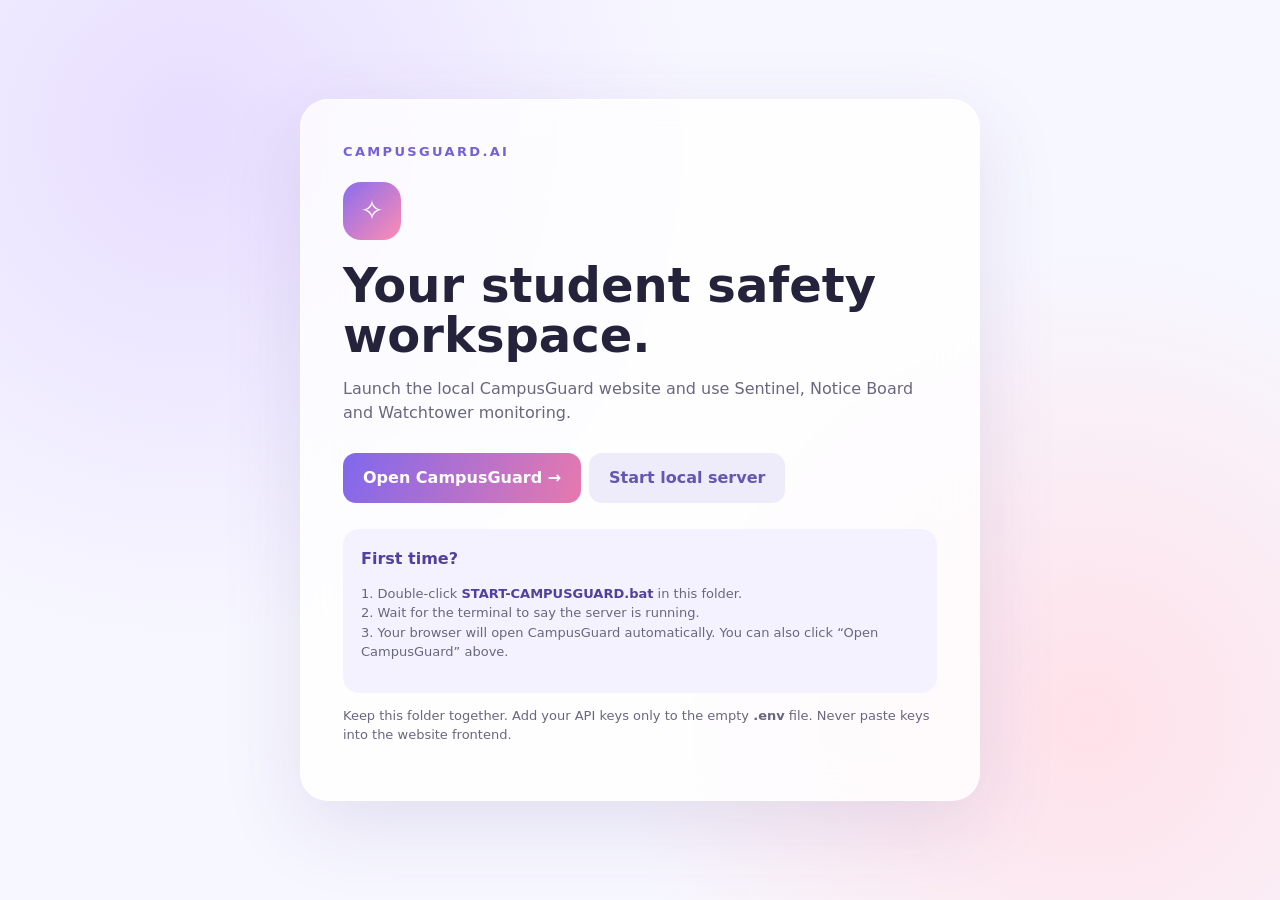
<file: 00-OPEN-CAMPUSGUARD.html>
<!doctype html>
<html lang="en"><head><meta charset="utf-8"><meta name="viewport" content="width=device-width,initial-scale=1"><title>Open CampusGuard AI</title><style>*{box-sizing:border-box}body{margin:0;min-height:100vh;display:grid;place-items:center;background:radial-gradient(circle at 15% 15%,#e7ddff,transparent 38%),radial-gradient(circle at 85% 80%,#ffe1e9,transparent 36%),#f7f7ff;font:16px/1.5 system-ui,Segoe UI,sans-serif;color:#25233b}.panel{width:min(680px,calc(100% - 32px));padding:42px;border:1px solid #ffffffaa;border-radius:28px;background:#ffffffc9;box-shadow:0 24px 80px #57468b22;backdrop-filter:blur(18px)}.logo{font-size:13px;letter-spacing:.18em;font-weight:800;color:#7660d8}.orb{width:58px;height:58px;border-radius:18px;display:grid;place-items:center;margin:20px 0;background:linear-gradient(135deg,#8a6df0,#ff8cb2);color:white;font-size:28px}h1{font-size:clamp(32px,6vw,48px);line-height:1.05;margin:0 0 12px}p{color:#69677e}.btn{display:inline-block;margin:12px 8px 0 0;padding:13px 20px;border-radius:13px;text-decoration:none;font-weight:750;background:linear-gradient(110deg,#8068ed,#e779ae);color:white}.secondary{background:#eeebfa;color:#6556b0}.steps{margin-top:26px;padding:18px;border-radius:16px;background:#f5f2ff}.steps b{color:#51419d}.small{font-size:13px}</style></head><body><main class="panel"><div class="logo">CAMPUSGUARD.AI</div><div class="orb">✧</div><h1>Your student safety workspace.</h1><p>Launch the local CampusGuard website and use Sentinel, Notice Board and Watchtower monitoring.</p><a class="btn" href="http://localhost:8787">Open CampusGuard →</a><a class="btn secondary" href="START-CAMPUSGUARD.bat">Start local server</a><div class="steps"><b>First time?</b><p class="small">1. Double-click <b>START-CAMPUSGUARD.bat</b> in this folder.<br>2. Wait for the terminal to say the server is running.<br>3. Your browser will open CampusGuard automatically. You can also click “Open CampusGuard” above.</p></div><p class="small">Keep this folder together. Add your API keys only to the empty <b>.env</b> file. Never paste keys into the website frontend.</p></main></body></html>
</file>
